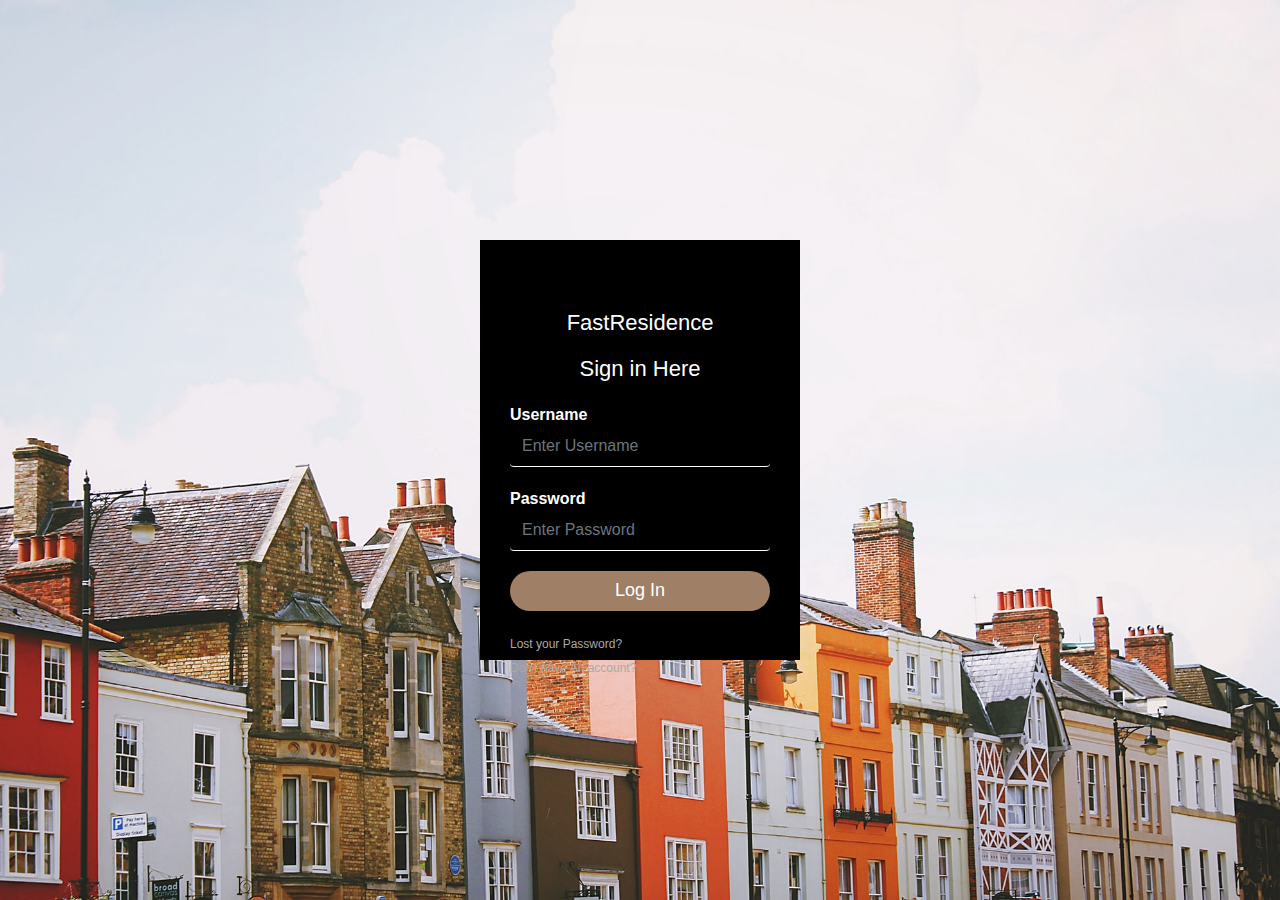
<file: templates/index.html>
<!doctype html>
<html lang="en">
  <head>
    <!--comment-->
    <!-- Required meta tags -->
    <meta charset="utf-8">
    <meta name="viewport" content="width=device-width, initial-scale=1, shrink-to-fit=no">
    <link rel="stylesheet" href="../static/login.css">
    <!-- Bootstrap CSS s-->
    <!-- Bootstrap CSS -->
    <link rel="stylesheet" href="https://stackpath.bootstrapcdn.com/bootstrap/4.3.1/css/bootstrap.min.css" integrity="sha384-ggOyR0iXCbMQv3Xipma34MD+dH/1fQ784/j6cY/iJTQUOhcWr7x9JvoRxT2MZw1T" crossorigin="anonymous">
    <link rel="stylesheet" href="https://use.fontawesome.com/releases/v5.3.1/css/all.css" integrity="sha384-mzrmE5qonljUremFsqc01SB46JvROS7bZs3IO2EmfFsd15uHvIt+Y8vEf7N7fWAU" crossorigin="anonymous">

    <title>Login</title>
  </head>
  <body id="login-body">
    <div>
      <div class="login-box">
        <h1> <i class="fas fa-home"></i> FastResidence</h1>
        <h1>Sign in Here</h1>
        <form  method="POST" action="{{ url_for('login') }}" id="login-form">
          <!-- USERNAME INPUT -->
          <label for="sId">Username</label>
          <input type="text" class="form-control" name="sId" placeholder="Enter Username" id="sId">
          <!-- PASSWORD INPUT -->
          <label for="sPass">Password</label>
          <input type="password" class="form-control" name="sPass" placeholder="Enter Password" id="sPass">
          <input type="submit" value="Log In">
          <a href="#">Lost your Password?</a><br>
          <a href="/signup">Don't have An account?</a>
          <p class="error"></p>
        </form>
      </div>
    </div>
      


        <!-- Optional JavaScript -->
        <!-- jQuery first, then Popper.js, then Bootstrap JS -->
        <script src="https://code.jquery.com/jquery-3.3.1.slim.min.js" integrity="sha384-q8i/X+965DzO0rT7abK41JStQIAqVgRVzpbzo5smXKp4YfRvH+8abtTE1Pi6jizo" crossorigin="anonymous"></script>
        <script src="https://cdnjs.cloudflare.com/ajax/libs/popper.js/1.14.7/umd/popper.min.js" integrity="sha384-UO2eT0CpHqdSJQ6hJty5KVphtPhzWj9WO1clHTMGa3JDZwrnQq4sF86dIHNDz0W1" crossorigin="anonymous"></script>
        <script src="https://stackpath.bootstrapcdn.com/bootstrap/4.3.1/js/bootstrap.min.js" integrity="sha384-JjSmVgyd0p3pXB1rRibZUAYoIIy6OrQ6VrjIEaFf/nJGzIxFDsf4x0xIM+B07jRM" crossorigin="anonymous"></script>
  </body>
</html>
</file>
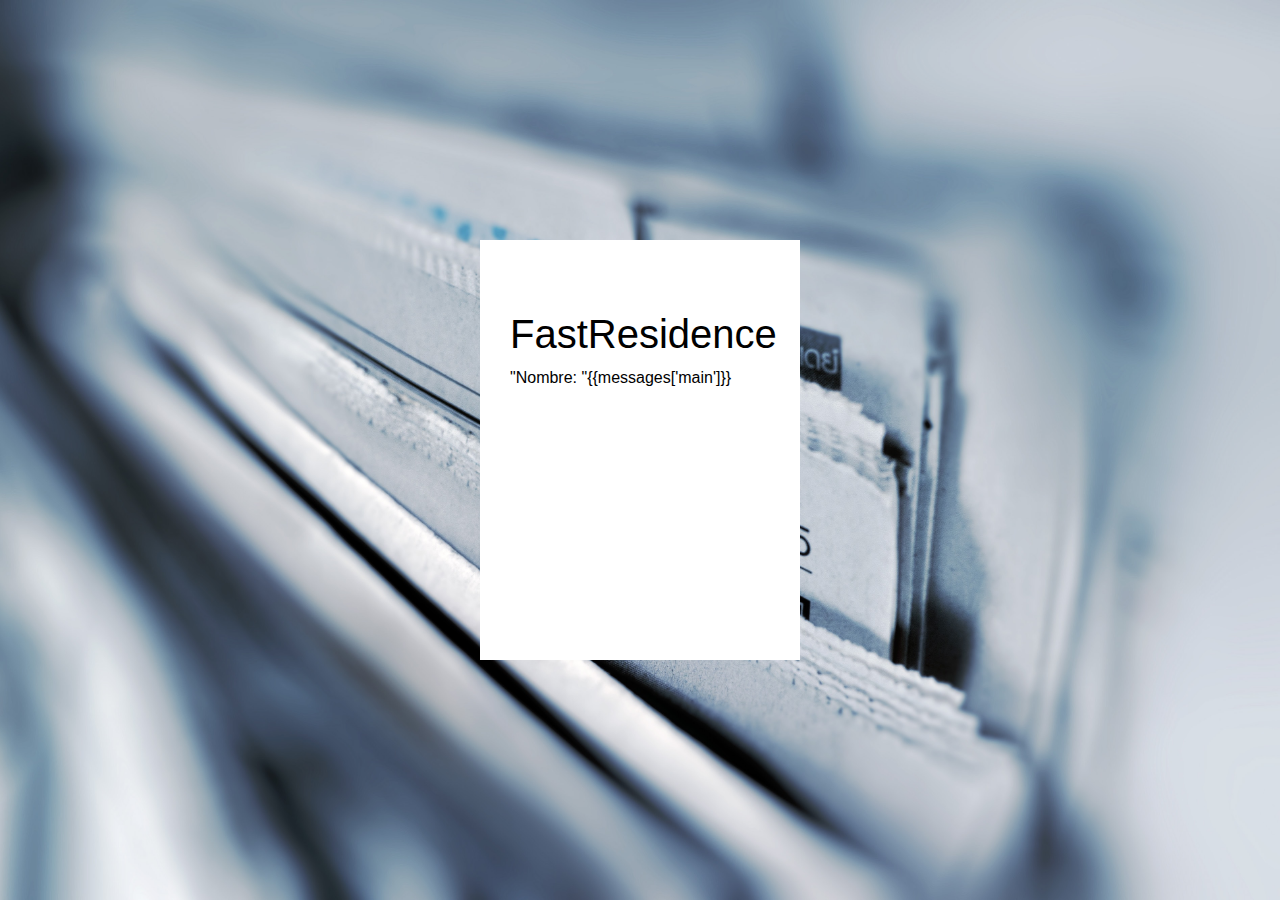
<file: templates/dataShown.html>
<!doctype html>
<html lang="en">
  <head>
    <meta charset="utf-8">
    <meta name="viewport" content="width=device-width, initial-scale=1, shrink-to-fit=no">
    <link rel="stylesheet" href="../static/dataShown.css">
    <link rel="stylesheet" href="https://stackpath.bootstrapcdn.com/bootstrap/4.3.1/css/bootstrap.min.css" integrity="sha384-ggOyR0iXCbMQv3Xipma34MD+dH/1fQ784/j6cY/iJTQUOhcWr7x9JvoRxT2MZw1T" crossorigin="anonymous">
    <link rel="stylesheet" href="https://use.fontawesome.com/releases/v5.3.1/css/all.css" integrity="sha384-mzrmE5qonljUremFsqc01SB46JvROS7bZs3IO2EmfFsd15uHvIt+Y8vEf7N7fWAU" crossorigin="anonymous">


    <title>Data</title>
  </head>
  <body id="data-body">
    <div>
      <div class="data-box">
        <h1><i class="fas fa-home"></i> FastResidence</h1>
        <a id="data-text">"Nombre: "{{messages['main']}}</a>
      </div>
    </div>
        <!-- Optional JavaScript -->
        <!-- jQuery first, then Popper.js, then Bootstrap JS -->
        <script src="https://code.jquery.com/jquery-3.3.1.slim.min.js" integrity="sha384-q8i/X+965DzO0rT7abK41JStQIAqVgRVzpbzo5smXKp4YfRvH+8abtTE1Pi6jizo" crossorigin="anonymous"></script>
        <script src="https://cdnjs.cloudflare.com/ajax/libs/popper.js/1.14.7/umd/popper.min.js" integrity="sha384-UO2eT0CpHqdSJQ6hJty5KVphtPhzWj9WO1clHTMGa3JDZwrnQq4sF86dIHNDz0W1" crossorigin="anonymous"></script>
        <script src="https://stackpath.bootstrapcdn.com/bootstrap/4.3.1/js/bootstrap.min.js" integrity="sha384-JjSmVgyd0p3pXB1rRibZUAYoIIy6OrQ6VrjIEaFf/nJGzIxFDsf4x0xIM+B07jRM" crossorigin="anonymous"></script>
  </body>
</html>
</file>
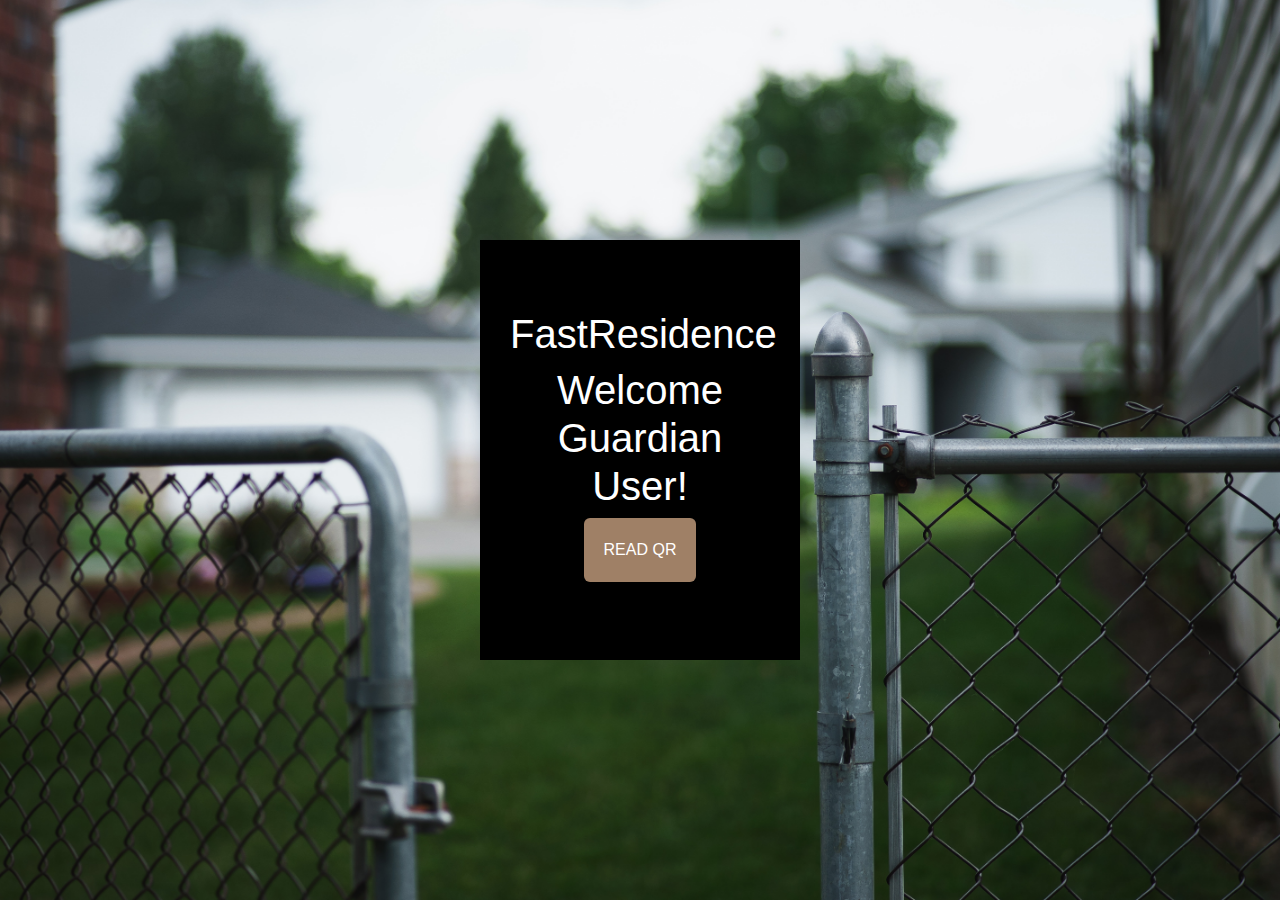
<file: templates/Guardian.html>
<!doctype html>
<html lang="en">
  <head>
    <meta charset="utf-8">
    <meta name="viewport" content="width=device-width, initial-scale=1, shrink-to-fit=no">
    <link rel="stylesheet" href="../static/guardian.css">
    <link rel="stylesheet" href="https://stackpath.bootstrapcdn.com/bootstrap/4.3.1/css/bootstrap.min.css" integrity="sha384-ggOyR0iXCbMQv3Xipma34MD+dH/1fQ784/j6cY/iJTQUOhcWr7x9JvoRxT2MZw1T" crossorigin="anonymous">
    <link rel="stylesheet" href="https://use.fontawesome.com/releases/v5.3.1/css/all.css" integrity="sha384-mzrmE5qonljUremFsqc01SB46JvROS7bZs3IO2EmfFsd15uHvIt+Y8vEf7N7fWAU" crossorigin="anonymous">

    <title>Login</title>
  </head>
  <body id="Guardian-body">
    <div>
      <div class="gard-box">
          <h1 class="text-center"> <i class="fas fa-home"></i> FastResidence</h1>
        <h1 style="text-align: center;">Welcome Guardian User!</h1>
        <div id="elflex" style="align-items: center;">
            <a class="button_subcont" href="/camera" target="_blank" rel="nofollow noopener">Read QR</a>        
        </div>
      </div>
    </div>
        <!-- Optional JavaScript -->
        <!-- jQuery first, then Popper.js, then Bootstrap JS -->
        <script src="https://code.jquery.com/jquery-3.3.1.slim.min.js" integrity="sha384-q8i/X+965DzO0rT7abK41JStQIAqVgRVzpbzo5smXKp4YfRvH+8abtTE1Pi6jizo" crossorigin="anonymous"></script>
        <script src="https://cdnjs.cloudflare.com/ajax/libs/popper.js/1.14.7/umd/popper.min.js" integrity="sha384-UO2eT0CpHqdSJQ6hJty5KVphtPhzWj9WO1clHTMGa3JDZwrnQq4sF86dIHNDz0W1" crossorigin="anonymous"></script>
        <script src="https://stackpath.bootstrapcdn.com/bootstrap/4.3.1/js/bootstrap.min.js" integrity="sha384-JjSmVgyd0p3pXB1rRibZUAYoIIy6OrQ6VrjIEaFf/nJGzIxFDsf4x0xIM+B07jRM" crossorigin="anonymous"></script>
  </body>
</html>
</file>
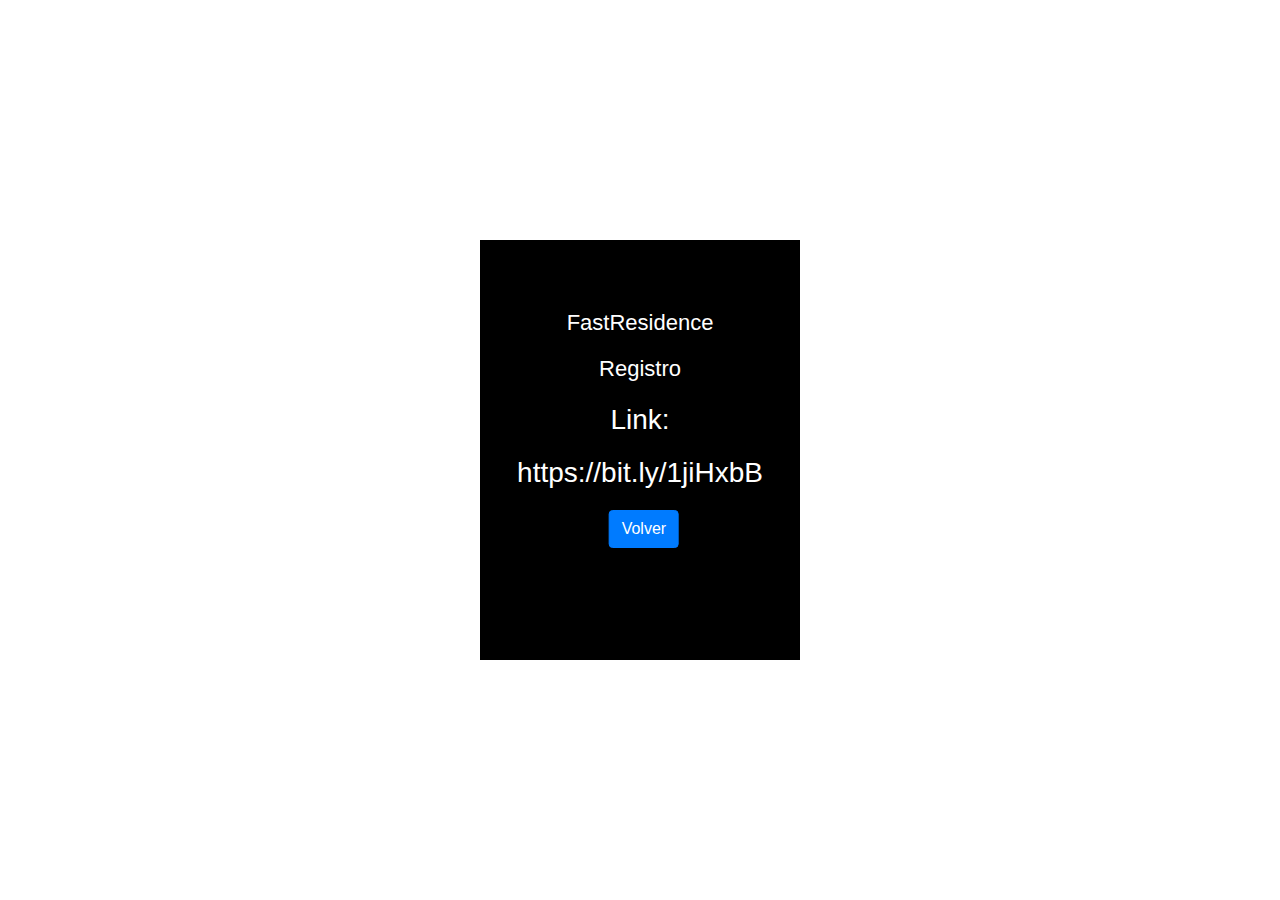
<file: templates/registro.html>
<!doctype html>
<html lang="en">
  <head>
    <!--comment-->
    <!-- Required meta tags -->
    <meta charset="utf-8">
    <meta name="viewport" content="width=device-width, initial-scale=1, shrink-to-fit=no">
    <link rel="stylesheet" href="../static/Registro.css">
    <!-- Bootstrap CSS s-->
    <!-- Bootstrap CSS -->
    <link rel="stylesheet" href="https://stackpath.bootstrapcdn.com/bootstrap/4.3.1/css/bootstrap.min.css" integrity="sha384-ggOyR0iXCbMQv3Xipma34MD+dH/1fQ784/j6cY/iJTQUOhcWr7x9JvoRxT2MZw1T" crossorigin="anonymous">
    <link rel="stylesheet" href="https://use.fontawesome.com/releases/v5.3.1/css/all.css" integrity="sha384-mzrmE5qonljUremFsqc01SB46JvROS7bZs3IO2EmfFsd15uHvIt+Y8vEf7N7fWAU" crossorigin="anonymous">

    <title>Registro</title>
  </head>
  <body id="login-body">
    <div>
      
      <div class="login-box">
          <h1 class="text-center"> <i class="fas fa-home"></i> FastResidence</h1>
        <h1>Registro</h1>
        <!-- <form  method="POST" action="{{ url_for('login') }}" id="login-form"> -->
          <!-- USERNAME INPUT -->
          <!-- <label for="sId">Username</label>
          <input type="text" class="form-control" name="sId" placeholder="Enter Username" id="sId"> -->
          <!-- PASSWORD INPUT -->
          <!-- <label for="sPass">Password</label>
          <input type="password" class="form-control" name="sPass" placeholder="Enter Password" id="sPass">
          <input type="submit" value="Log In">
          <a href="#">Lost your Password?</a><br>
          <a href="/signup">Don't have An account?</a>
          <p class="error"></p>
        </form> -->

       <h3 class="text-center">Link: </h3>
       <h3 class="text-center">https://bit.ly/1jiHxbB</h3>
    
       
       <div class="elflex">
          <button onclick="location.href='SesiónUsuario'" id= "registro-boton" class="btn btn-primary">Volver</button>
      </div>

      </div>
    </div>
      


        <!-- Optional JavaScript -->
        <!-- jQuery first, then Popper.js, then Bootstrap JS -->
        <script src="https://code.jquery.com/jquery-3.3.1.slim.min.js" integrity="sha384-q8i/X+965DzO0rT7abK41JStQIAqVgRVzpbzo5smXKp4YfRvH+8abtTE1Pi6jizo" crossorigin="anonymous"></script>
        <script src="https://cdnjs.cloudflare.com/ajax/libs/popper.js/1.14.7/umd/popper.min.js" integrity="sha384-UO2eT0CpHqdSJQ6hJty5KVphtPhzWj9WO1clHTMGa3JDZwrnQq4sF86dIHNDz0W1" crossorigin="anonymous"></script>
        <script src="https://stackpath.bootstrapcdn.com/bootstrap/4.3.1/js/bootstrap.min.js" integrity="sha384-JjSmVgyd0p3pXB1rRibZUAYoIIy6OrQ6VrjIEaFf/nJGzIxFDsf4x0xIM+B07jRM" crossorigin="anonymous"></script>
  </body>
</html>
</file>
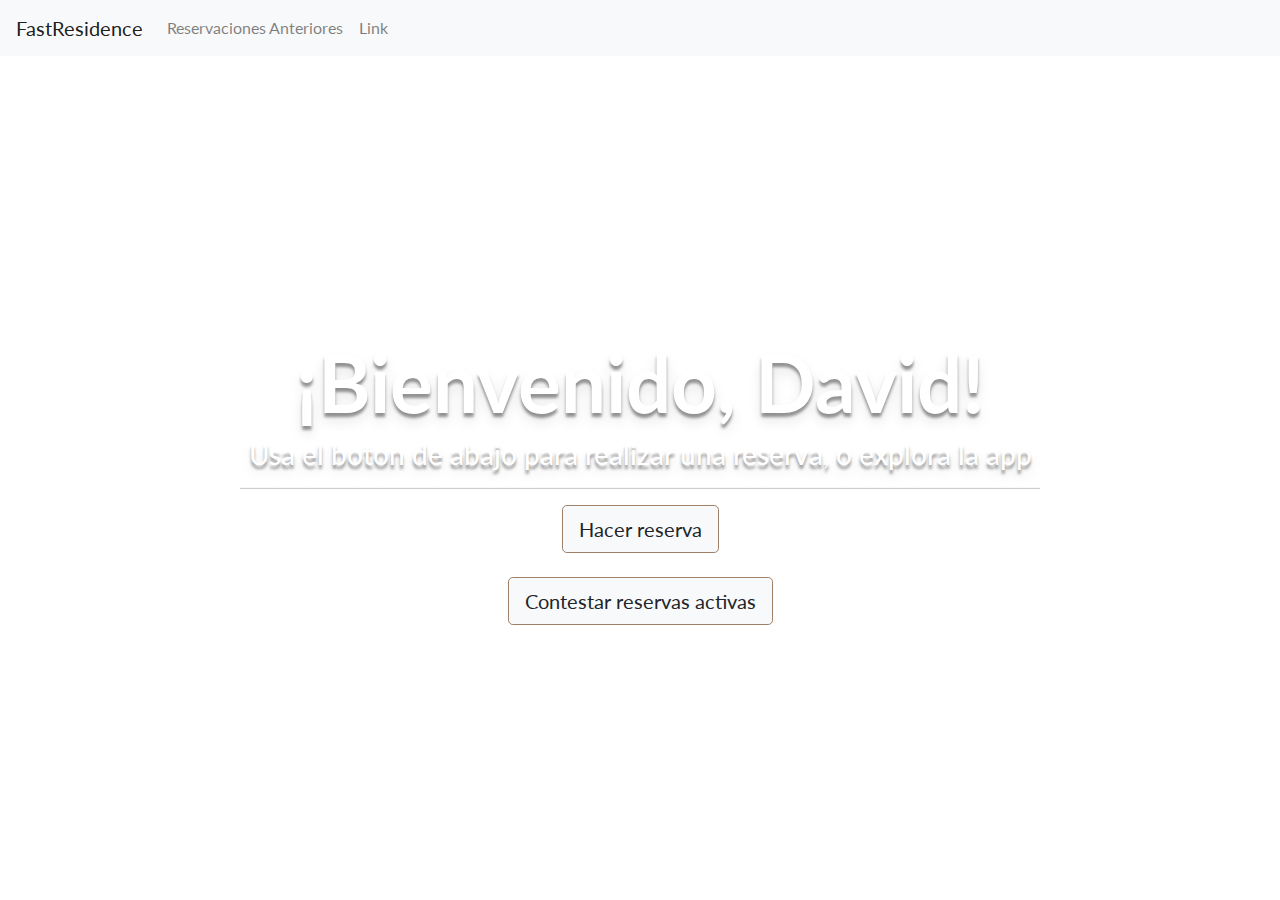
<file: templates/Sesión Usuario.html>
<!DOCTYPE html>
<html lang="en">
<head>
    <meta charset="UTF-8">
    <meta name="viewport" content="width=device-width, initial-scale=1.0">
    <meta http-equiv="X-UA-Compatible" content="ie=edge">
    <title>Sesión Usuario</title>
    <link href="https://fonts.googleapis.com/css?family=Lato:400,700&display=swap" rel="stylesheet">
    <link rel="stylesheet" href="https://stackpath.bootstrapcdn.com/bootstrap/4.3.1/css/bootstrap.min.css" integrity="sha384-ggOyR0iXCbMQv3Xipma34MD+dH/1fQ784/j6cY/iJTQUOhcWr7x9JvoRxT2MZw1T" crossorigin="anonymous">
    <link rel="stylesheet" href="../static/user.css">
    <link rel="stylesheet" href="https://use.fontawesome.com/releases/v5.3.1/css/all.css" integrity="sha384-mzrmE5qonljUremFsqc01SB46JvROS7bZs3IO2EmfFsd15uHvIt+Y8vEf7N7fWAU" crossorigin="anonymous">
</head>
<body>
    <!-- <h1 class="display-3 text-center">Bienvenido!</h1> -->

    <nav class="navbar navbar-expand-lg navbar-light bg-light">
            <a class="navbar-brand" href="#"> <i class="fas fa-home"></i> FastResidence</a>
            <button class="navbar-toggler" type="button" data-toggle="collapse" data-target="#navbarSupportedContent" aria-controls="navbarSupportedContent" aria-expanded="false" aria-label="Toggle navigation">
              <span class="navbar-toggler-icon"></span>
            </button>
          
            <div class="collapse navbar-collapse" id="navbarSupportedContent">
              <ul class="navbar-nav mr-auto" id="nav">
                <li class="nav-item">
                  <a class="nav-link" href="#"> Reservaciones Anteriores </a>
                </li>
                <li class="nav-item">
                  <a class="nav-link" href="#">Link</a>
                </li>
                </ul>
            </div>
          </nav>

    <div class="container">
            <div class="row">
                <div class="col-lg-12">
                    <div id="content">
                        <h1>¡Bienvenido, David!</h1>
                        <h3>Usa el boton de abajo para realizar una reserva, o explora la app</h3>
                        <hr>
                        <button class="btn btn-light btn-lg"> 
                            <span class="change-icon">
                              <i class="fas fa-door-closed"></i>
                              <i class="fas fa-door-open"></i> 
                        </span> Hacer reserva</button>
                        <br>
                        <br>
                        <button class="btn btn-light btn-lg"> <i class="fas fa-id-card-alt"></i> Contestar reservas activas</button>
                    </div>
                </div>
            </div>
        </div>

        <script src="https://code.jquery.com/jquery-3.3.1.slim.min.js" integrity="sha384-q8i/X+965DzO0rT7abK41JStQIAqVgRVzpbzo5smXKp4YfRvH+8abtTE1Pi6jizo" crossorigin="anonymous"></script>
    <script src="https://cdnjs.cloudflare.com/ajax/libs/popper.js/1.14.7/umd/popper.min.js" integrity="sha384-UO2eT0CpHqdSJQ6hJty5KVphtPhzWj9WO1clHTMGa3JDZwrnQq4sF86dIHNDz0W1" crossorigin="anonymous"></script>
    <script src="https://stackpath.bootstrapcdn.com/bootstrap/4.3.1/js/bootstrap.min.js" integrity="sha384-JjSmVgyd0p3pXB1rRibZUAYoIIy6OrQ6VrjIEaFf/nJGzIxFDsf4x0xIM+B07jRM" crossorigin="anonymous"></script>
    
</body>
</html>
</file>
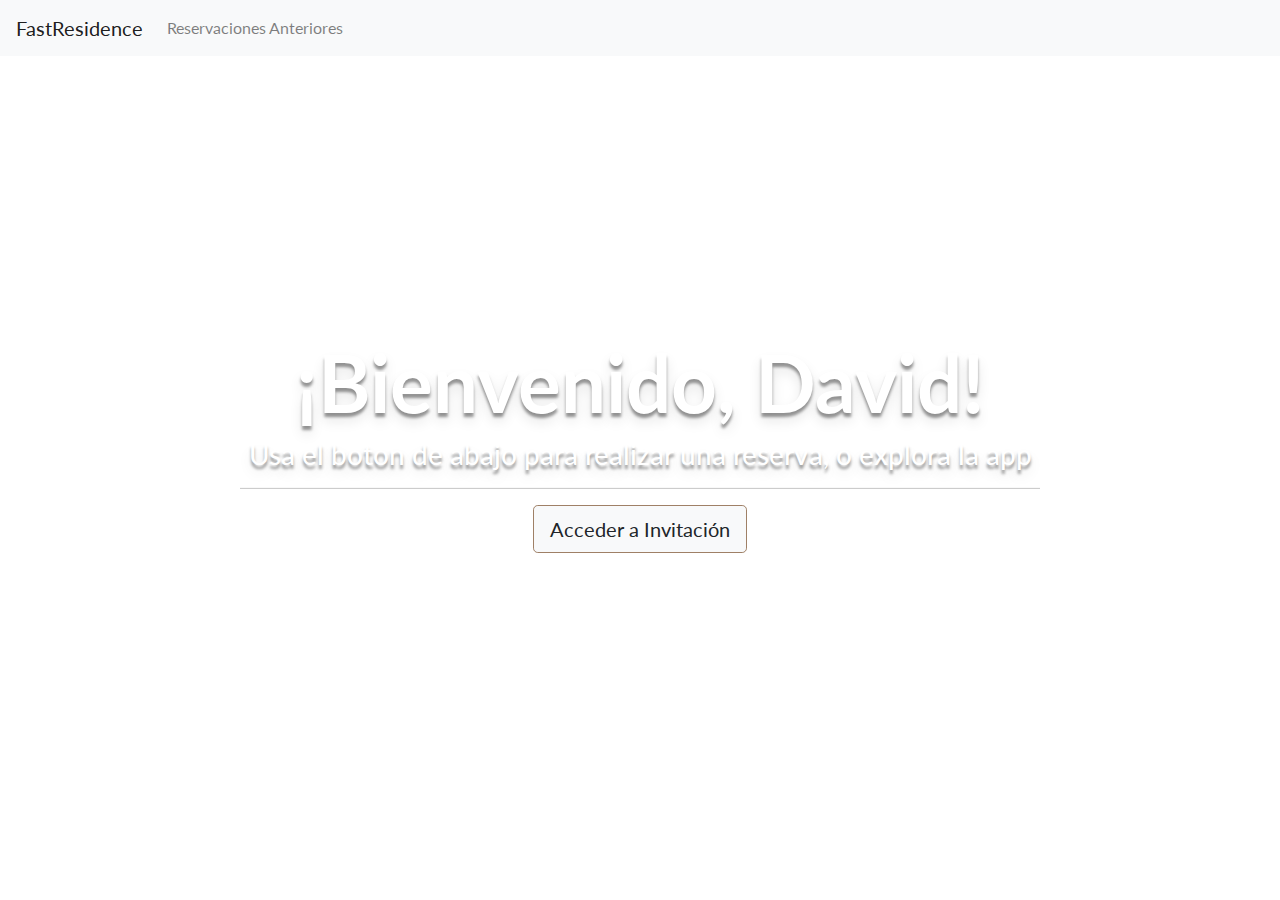
<file: templates/SesiónUsuario.html>
<!DOCTYPE html>
<html lang="en">
<head>
    <meta charset="UTF-8">
    <meta name="viewport" content="width=device-width, initial-scale=1.0">
    <meta http-equiv="X-UA-Compatible" content="ie=edge">
    <title>Sesión Usuario</title>
    <link href="https://fonts.googleapis.com/css?family=Lato:400,700&display=swap" rel="stylesheet">
    <link rel="stylesheet" href="https://stackpath.bootstrapcdn.com/bootstrap/4.3.1/css/bootstrap.min.css" integrity="sha384-ggOyR0iXCbMQv3Xipma34MD+dH/1fQ784/j6cY/iJTQUOhcWr7x9JvoRxT2MZw1T" crossorigin="anonymous">
    <link rel="stylesheet" href="../static/user.css">
    <link rel="stylesheet" href="https://use.fontawesome.com/releases/v5.3.1/css/all.css" integrity="sha384-mzrmE5qonljUremFsqc01SB46JvROS7bZs3IO2EmfFsd15uHvIt+Y8vEf7N7fWAU" crossorigin="anonymous">
</head>
<body>
    <!-- <h1 class="display-3 text-center">Bienvenido!</h1> -->

    <nav class="navbar navbar-expand-lg navbar-light bg-light">
            <a class="navbar-brand" href="#"> <i class="fas fa-home"></i> FastResidence</a>
            <button class="navbar-toggler" type="button" data-toggle="collapse" data-target="#navbarSupportedContent" aria-controls="navbarSupportedContent" aria-expanded="false" aria-label="Toggle navigation">
              <span class="navbar-toggler-icon"></span>
            </button>
          
            <div class="collapse navbar-collapse" id="navbarSupportedContent">
              <ul class="navbar-nav mr-auto" id="nav">
                <li class="nav-item">
                  <a onclick="location.href='visitasanteriores'" class="nav-link" href="#"> Reservaciones Anteriores </a>
                </li>
                
                </ul>
            </div>
          </nav>

    <div class="container">
            <div class="row">
                <div class="col-lg-12">
                    <div id="content">
                        <h1>¡Bienvenido, David!</h1>
                        <h3>Usa el boton de abajo para realizar una reserva, o explora la app</h3>
                        <hr>
                        <button onclick="location.href='registro'" class="btn btn-light btn-lg"> 
                            <span class="change-icon">
                              <i class="fas fa-door-closed"></i>
                              <i class="fas fa-door-open"></i> 
                        </span> Acceder a Invitación</button>
                        
                </div>
            </div>
        </div>

        <script src="https://code.jquery.com/jquery-3.3.1.slim.min.js" integrity="sha384-q8i/X+965DzO0rT7abK41JStQIAqVgRVzpbzo5smXKp4YfRvH+8abtTE1Pi6jizo" crossorigin="anonymous"></script>
    <script src="https://cdnjs.cloudflare.com/ajax/libs/popper.js/1.14.7/umd/popper.min.js" integrity="sha384-UO2eT0CpHqdSJQ6hJty5KVphtPhzWj9WO1clHTMGa3JDZwrnQq4sF86dIHNDz0W1" crossorigin="anonymous"></script>
    <script src="https://stackpath.bootstrapcdn.com/bootstrap/4.3.1/js/bootstrap.min.js" integrity="sha384-JjSmVgyd0p3pXB1rRibZUAYoIIy6OrQ6VrjIEaFf/nJGzIxFDsf4x0xIM+B07jRM" crossorigin="anonymous"></script>
    
</body>
</html>
</file>
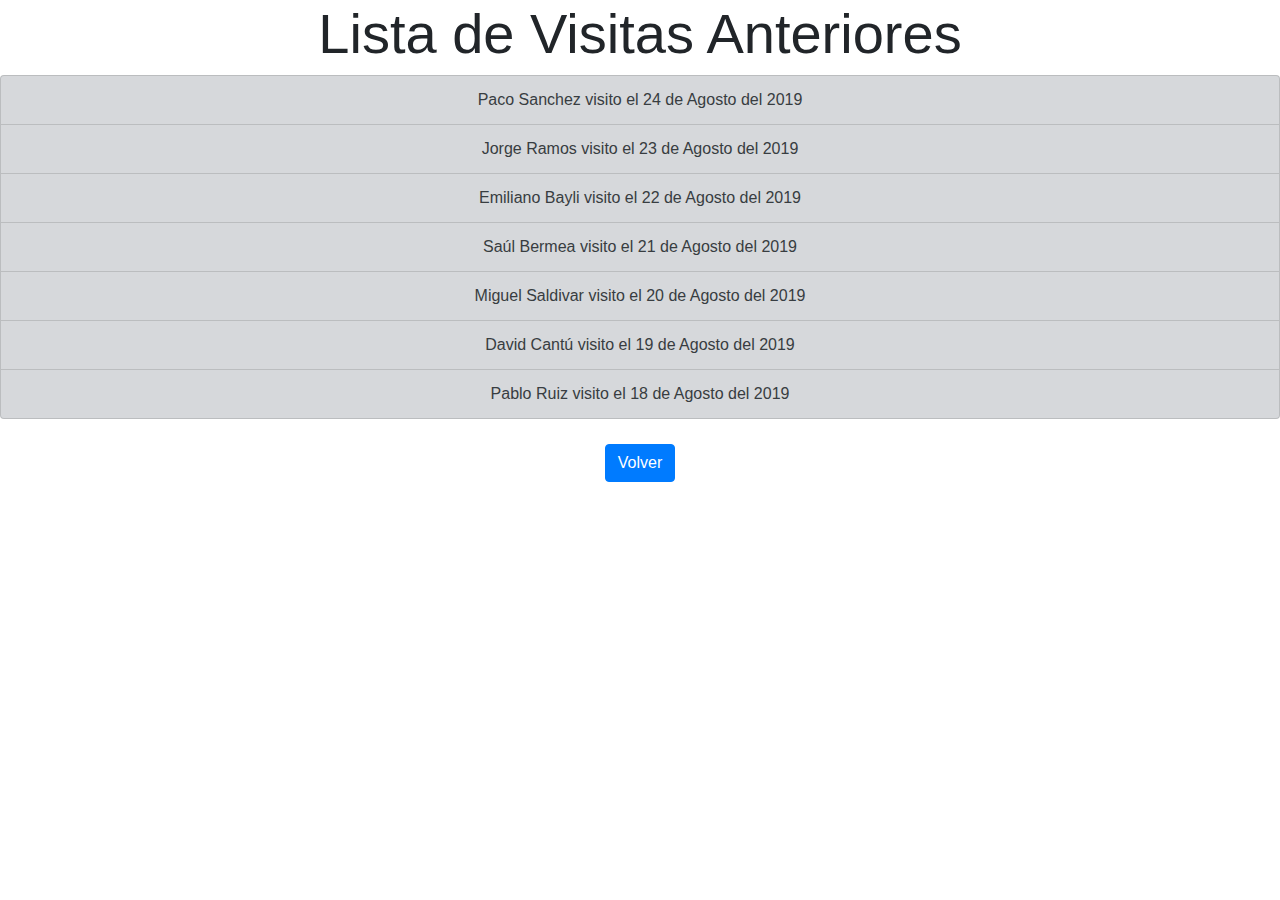
<file: templates/visitasanteriores.html>
<!doctype html>
<html lang="en">
  <head>
    <!-- Required meta tags -->
    <meta charset="utf-8">
    <meta name="viewport" content="width=device-width, initial-scale=1, shrink-to-fit=no">

    <!-- Bootstrap CSS -->
    <link rel="stylesheet" href="https://stackpath.bootstrapcdn.com/bootstrap/4.3.1/css/bootstrap.min.css" integrity="sha384-ggOyR0iXCbMQv3Xipma34MD+dH/1fQ784/j6cY/iJTQUOhcWr7x9JvoRxT2MZw1T" crossorigin="anonymous">
    <link rel="stylesheet" href="../static/va.css">

    <title>Visitas Anteriores</title>
  </head>
  <body>
    <h1 class="text-center display-4">Lista de Visitas Anteriores</h1>

    <div class="list-group">
            <a href="#" class="list-group-item list-group-item-action list-group-item-secondary text-center">Paco Sanchez visito el 24 de Agosto del 2019</a>
            <a href="#" class="list-group-item list-group-item-action list-group-item-secondary text-center">Jorge Ramos visito el 23 de Agosto del 2019</a>
            <a href="#" class="list-group-item list-group-item-action list-group-item-secondary text-center">Emiliano Bayli visito el 22 de Agosto del 2019</a>
            <a href="#" class="list-group-item list-group-item-action list-group-item-secondary text-center">Saúl Bermea visito el 21 de Agosto del 2019</a>
            <a href="#" class="list-group-item list-group-item-action list-group-item-secondary text-center">Miguel Saldivar visito el 20 de Agosto del 2019</a>
            <a href="#" class="list-group-item list-group-item-action list-group-item-secondary text-center">David Cantú visito el 19 de Agosto del 2019</a>
            <a href="#" class="list-group-item list-group-item-action list-group-item-secondary text-center">Pablo Ruiz visito el 18 de Agosto del 2019</a>
        </div>

        <div class="elflex">
            <button onclick="location.href='SesiónUsuario'" class="btn btn-primary">Volver</button>
        </div>

    <!-- Optional JavaScript -->
    <!-- jQuery first, then Popper.js, then Bootstrap JS -->
    <script src="https://code.jquery.com/jquery-3.3.1.slim.min.js" integrity="sha384-q8i/X+965DzO0rT7abK41JStQIAqVgRVzpbzo5smXKp4YfRvH+8abtTE1Pi6jizo" crossorigin="anonymous"></script>
    <script src="https://cdnjs.cloudflare.com/ajax/libs/popper.js/1.14.7/umd/popper.min.js" integrity="sha384-UO2eT0CpHqdSJQ6hJty5KVphtPhzWj9WO1clHTMGa3JDZwrnQq4sF86dIHNDz0W1" crossorigin="anonymous"></script>
    <script src="https://stackpath.bootstrapcdn.com/bootstrap/4.3.1/js/bootstrap.min.js" integrity="sha384-JjSmVgyd0p3pXB1rRibZUAYoIIy6OrQ6VrjIEaFf/nJGzIxFDsf4x0xIM+B07jRM" crossorigin="anonymous"></script>
  </body>
</html>
</file>
<file: static/login.css>
#login-body {
  margin: 0;
  padding: 0;
  background: url("../static/img/background.jpg") no-repeat 100% 100%;
  background-size: cover;
  font-family: sans-serif;
  height: 100vh;
}

.login-box {
  width: 320px;
  height: 420px;
  background: #000;
  color: #fff;
  top: 50%;
  left: 50%;
  position: absolute;
  transform: translate(-50%, -50%);
  box-sizing: border-box;
  padding: 70px 30px;
}

.login-box .avatar {
  width: 100px;
  height: 100px;
  border-radius: 50%;
  position: absolute;
  top: -50px;
  left: calc(50% - 50px);
}

.login-box h1 {
  margin: 0;
  padding: 0 0 20px;
  text-align: center;
  font-size: 22px;
}

.login-box label {
  margin: 0;
  padding: 0;
  font-weight: bold;
  display: block;
}

.login-box input {
  width: 100%;
  margin-bottom: 20px;
}

.login-box input[type="text"], .login-box input[type="password"] {
  border: none;
  border-bottom: 1px solid #fff;
  background: transparent;
  outline: none;
  height: 40px;
  color: #fff;
  font-size: 16px;
}

.login-box input[type="submit"] {
  border: none;
  outline: none;
  height: 40px;
  background: #9f8066;
  color: #fff;
  font-size: 18px;
  border-radius: 20px;
}

.login-box input[type="submit"]:hover {
  cursor: pointer;
  background: #9f8066;
  color: #000;
}

.login-box a {
  text-decoration: none;
  font-size: 12px;
  line-height: 20px;
  color: darkgrey;
}

.login-box a:hover {
  color: #fff;
}

.error{
  color: rgb(170, 0, 0);
}
</file>
<file: static/dataShown.css>
#data-body {
  margin: 0;
  padding: 0;
  background: url("../static/img/data.jpg") no-repeat 100% 100%;
  background-size: cover;
  font-family: sans-serif;
  height: 100vh;
}

.data-box {
  width: 320px;
  height: 420px;
  background: #fff;
  color: #000;
  top: 50%;
  left: 50%;
  position: absolute;
  transform: translate(-50%, -50%);
  box-sizing: border-box;
  padding: 70px 30px;
}

#data-text {
    font-size: 15;
    text-align: center;
}
</file>
<file: static/guardian.css>
#Guardian-body {
  margin: 0;
  padding: 0;
  background: url("../static/img/gardback.jpg") no-repeat 100% 100%;
  background-size: cover;
  font-family: sans-serif;
  height: 100vh;
}

.gard-box {
  width: 320px;
  height: 420px;
  background: #000;
  color: #fff;
  top: 50%;
  left: 50%;
  position: absolute;
  transform: translate(-50%, -50%);
  box-sizing: border-box;
  padding: 70px 30px;
}

.button_subcont {
    border: none;
    background: #9f8066;
    color: #ffffff !important;
    font-weight: 100;
    padding: 20px;
    text-transform: uppercase;
    border-radius: 6px;
    display: inline-block;
    transition: all 0.3s ease 0s;
    justify-self: center;
}

.button_subcont:hover {
    color: #9f8066 !important;
    font-weight: 700 !important;
    letter-spacing: 3px;
    background: none;
    box-shadow: 0px 5px 40px -10px rgba(0,0,0,0.57);
    -webkit-box-shadow: 0px 5px 40px -10px rgba(0,0,0,0.57);
    -moz-box-shadow: 0px 5px 40px -10px rgba(0,0,0,0.57);
    transition: all 0.3s ease 0s;
}

#elflex {
  display: flex;
  justify-content: center;
}
</file>
<file: static/Registro.css>
body{
    background: url(https://images.unsplash.com/photo-1481277542470-605612bd2d61?ixlib=rb-1.2.1&ixid=eyJhcHBfaWQiOjEyMDd9&auto=format&fit=crop&w=1895&q=80) no-repeat 100% 100%;
    background-size: cover; 
    background-position: center;
    font-family: lato;
    color: black;
}

html{
    height: 100%;
}

#login-body {
    margin: 0;
    padding: 0;
    /* background: url("../static/img/background.jpg") no-repeat 100% 100%; */
    background-size: cover;
    font-family: sans-serif;
    height: 100vh;
  }
  
  .login-box {
    width: 320px;
    height: 420px;
    background: #000;
    color: #fff;
    top: 50%;
    left: 50%;
    position: absolute;
    transform: translate(-50%, -50%);
    box-sizing: border-box;
    padding: 70px 30px;
  }
  
  .login-box .avatar {
    width: 100px;
    height: 100px;
    border-radius: 50%;
    position: absolute;
    top: -50px;
    left: calc(50% - 50px);
  }
  
  .login-box h1 {
    margin: 0;
    padding: 0 0 20px;
    text-align: center;
    font-size: 22px;
  }
  
  .login-box label {
    margin: 0;
    padding: 0;
    font-weight: bold;
    display: block;
  }
  
  .login-box h3 {
    width: 100%;
    margin-bottom: 20px;
  }
  
  .login-box input[type="text"], .login-box input[type="password"] {
    border: none;
    border-bottom: 1px solid #fff;
    background: transparent;
    outline: none;
    height: 40px;
    color: #fff;
    font-size: 16px;
  }
  
  .login-box input[type="submit"] {
    border: none;
    outline: none;
    height: 40px;
    background: #9f8066;
    color: #fff;
    font-size: 18px;
    border-radius: 20px;
    transform: translate(50%, 0);
  }
  #registro-boton{
    transform: translate(140%, 0);
  }

  .login-box input[type="submit"]:hover {
    cursor: pointer;
    background: #9f8066;
    color: #000;
  }
  
  .login-box a {
    text-decoration: none;
    font-size: 12px;
    line-height: 20px;
    color: darkgrey;
  }
  
  .login-box a:hover {
    color: #fff;
  }
  
  .error{
    color: rgb(170, 0, 0);
  }
  
  #elflex {
    display: flex;
    justify-content: center;
  }
</file>
<file: static/user.css>
body{
    background: url(https://images.unsplash.com/photo-1563873414958-cd82f797b03a?ixlib=rb-1.2.1&ixid=eyJhcHBfaWQiOjEyMDd9&auto=format&fit=crop&w=1790&q=80) no-repeat 100% 100%;
    background-size: cover; 
    background-position: center;
    font-family: lato;
    color: white;
}

html{
    height: 100%;
}

#content{
    text-align: center;
    padding-top: 25%;
    text-shadow: 0px 4px 3px rgba(0,0,0,0.4),
                 0px 8px 13px rgba(0,0,0,0.1),
                 0px 18px 23pc rgba(0,0,0,0.1);
}

h1{
    font-weight: 700;
    font-size: 5em;
}

hr{
    width: 800px;
    border-top: 1px solid #f8f8f8;
    border-bottom: 1px solid rgba(0,0,0,0.2);
}


#nav li:hover a{
    color: green;
}

#nav li a:hover{
    color: rgb(0, 217, 255);
}

.btn-light{
    border-color: #9f8066 !important;
}

.change-icon > .fas + .fas,
.change-icon:hover > .fas {
  display: none;
}
.change-icon:hover > .fas + .fas {
  display: inherit;
}
</file>
<file: static/va.css>
.elflex{
    position: relative;
    top: 25px;
    display: flex;
    justify-content: center;
}
</file>
